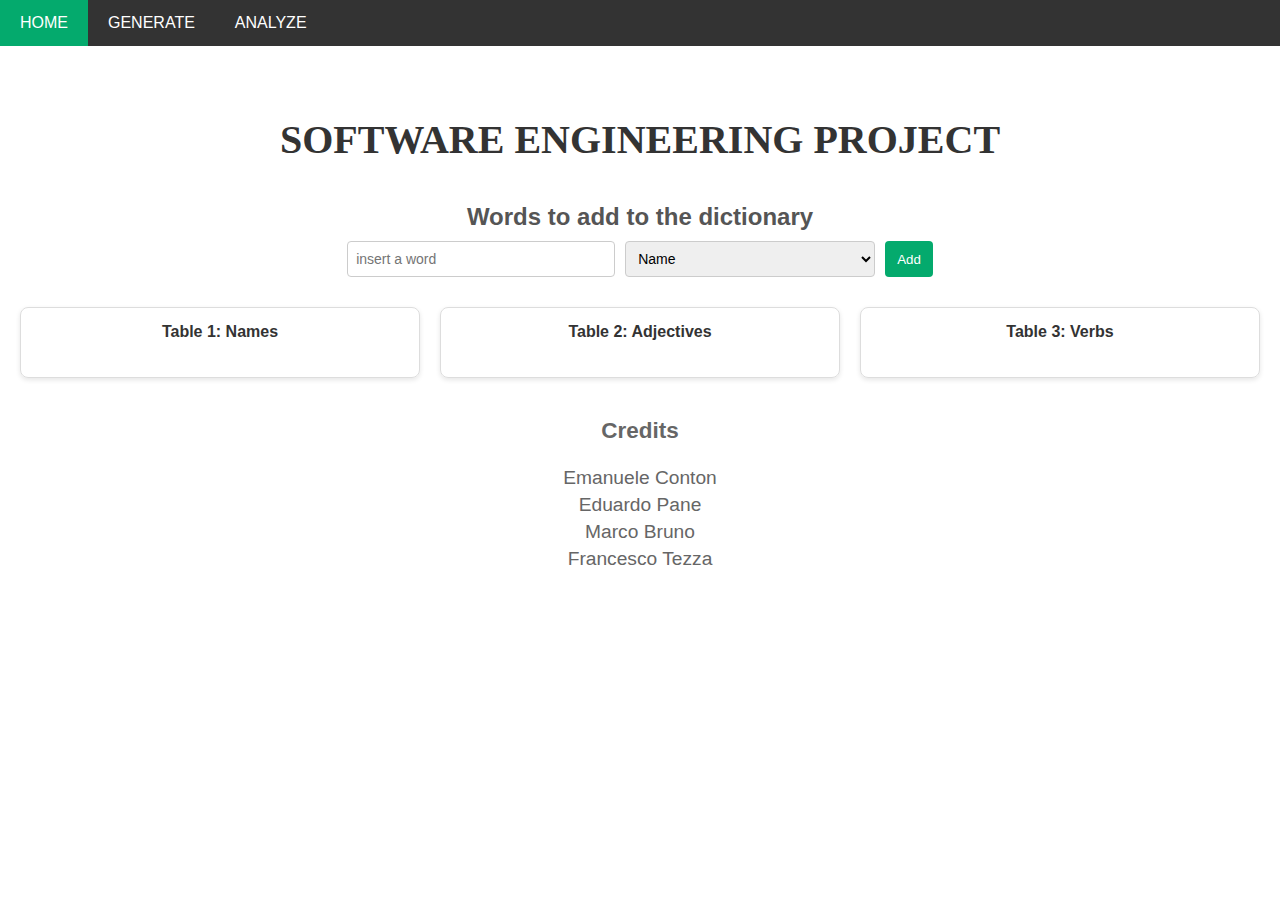
<file: Progetto/Progetto/target/classes/templates/index.html>
<!DOCTYPE html>
<html lang="it" xmlns:th="http://www.thymeleaf.org">
<head>
    <meta charset="UTF-8">
    <meta name="viewport" content="width=device-width, initial-scale=1.0"> 
    <title>SOFTWARE ENGINEERING PROJECT</title>
    <style>
        body { margin: 0; font-family: Arial, sans-serif; text-align: center; }
        .navbar { background-color: #333; overflow: hidden; text-align: left; }
        .navbar a { float: left; display: block; color: white; text-align: center; padding: 14px 20px; text-decoration: none; }
        .navbar a:hover { background-color: #ddd; color: black; }
        .navbar a.active { background-color: #04AA6D; color: white; }
        .content { padding: 20px; }
        .main-title { font-family: 'Georgia', serif; font-size: 2.5em; color: #333; margin-top: 50px; }
        .credits { margin-top: 30px; font-size: 1.2em; color: #666; }
        .credits p { margin: 5px 0; transition: transform 0.3s ease; }
        .credits p:hover { transform: scale(1.1); }
        .dictionary-section { margin-top: 40px; margin-bottom: 30px; }
        .dictionary-title { font-size: 1.5em; font-weight: bold; color: #555; margin-bottom: 10px; }
        .dictionary-input-container { display: flex; justify-content: center; gap: 10px; margin-bottom: 20px; }
        .dictionary-input { padding: 8px; border: 1px solid #ccc; border-radius: 4px; font-size: 14px; width: 250px; transition: transform 0.3s ease; }
        .dictionary-input:hover { transform: scale(1.05); }
        .add-word-button { padding: 8px 12px; background-color: #04AA6D; color: white; border: none; border-radius: 4px; cursor: pointer; transition: transform 0.3s ease, background-color 0.3s; }
        .add-word-button:hover { transform: scale(1.05); background-color: #038d58; }
        .tables-container { display: flex; justify-content: center; gap: 20px; margin-bottom: 40px; }
        .table-box { width: 30%; border: 1px solid #ddd; border-radius: 8px; padding: 15px; box-shadow: 0 2px 5px rgba(0,0,0,0.1); }
        .table-box h4 { margin-top: 0; color: #333; }
        .word-list { list-style-type: none; padding: 0; }
        .word-list li { margin: 5px 0; }
    </style>
</head>
<body>

    <div class="navbar">
      <a class="active" href="/">HOME</a>
      <a href="/genera">GENERATE</a>
      <a href="/analizza">ANALYZE</a>
    </div>

    <div class="content">
      <h1 class="main-title">SOFTWARE ENGINEERING PROJECT</h1>

      <div class="dictionary-section">
        <h2 class="dictionary-title">Words to add to the dictionary</h2>

        <!-- FORM per aggiungere parole -->
        <form action="/dizionario/aggiungi" method="post" class="dictionary-input-container">
          <input type="text" class="dictionary-input" name="word" placeholder="insert a word" required>
          
          <select name="type" class="dictionary-input">
              <option value="nome">Name</option>
              <option value="aggettivo">Adjective</option>
              <option value="verbo">Verb</option>
          </select>

          <button type="submit" class="add-word-button">Add</button>
        </form>
      </div>

      <div class="tables-container">
        <div class="table-box">
            <h4>Table 1: Names</h4>
            <ul class="word-list">
                <li th:each="nome : ${nomi}" th:text="${nome}"></li>
            </ul>
        </div>
        <div class="table-box">
            <h4>Table 2: Adjectives</h4>
            <ul class="word-list">
                <li th:each="aggettivo : ${aggettivi}" th:text="${aggettivo}"></li>
            </ul>
        </div>
        <div class="table-box">
            <h4>Table 3: Verbs</h4>
            <ul class="word-list">
                <li th:each="verbo : ${verbi}" th:text="${verbo}"></li>
            </ul>
        </div>
      </div>

      <div class="credits">
        <h3>Credits</h3>
        <p>Emanuele Conton</p><p>Eduardo Pane</p><p>Marco Bruno</p><p>Francesco Tezza</p>
      </div>
    </div>

</body>
</html>
</file>
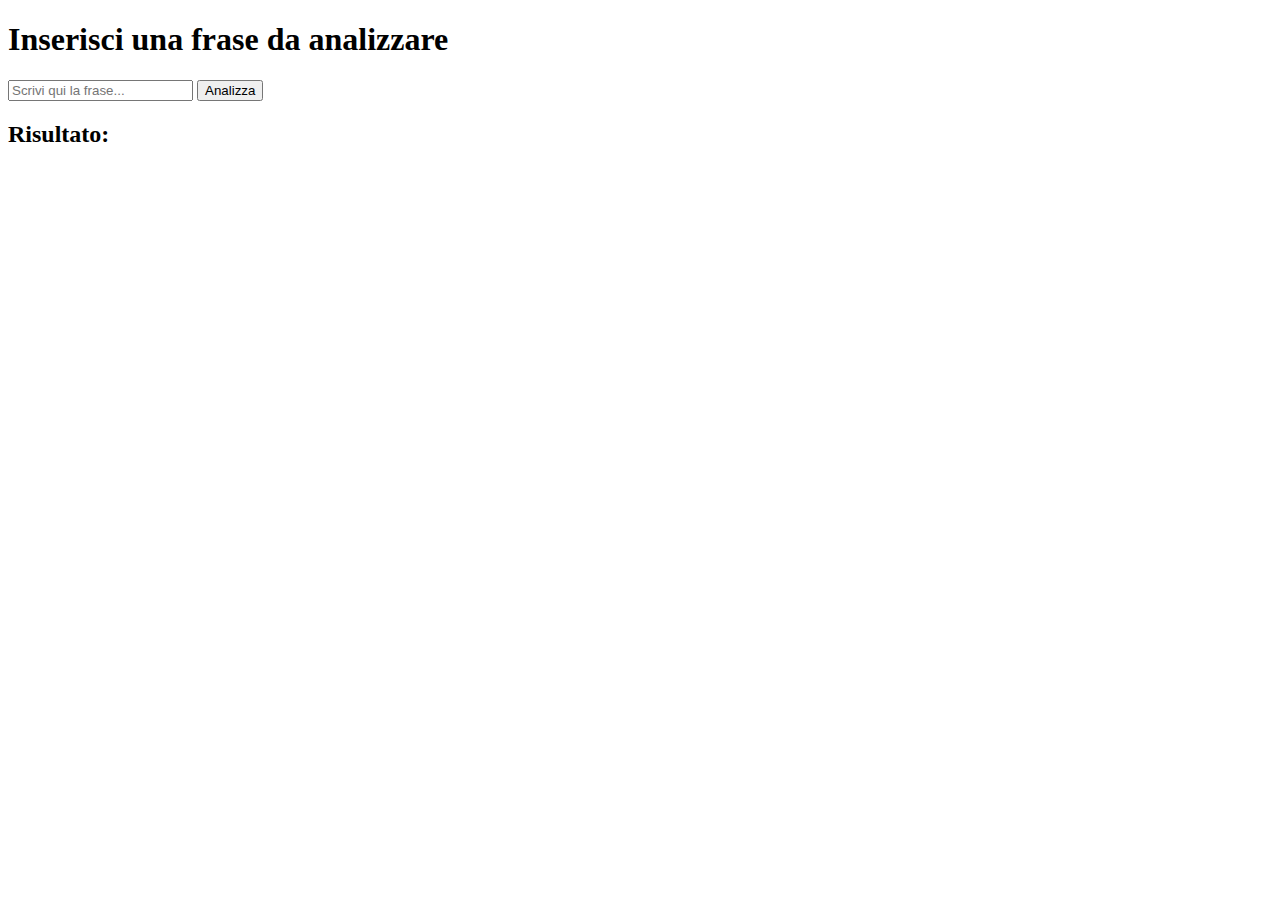
<file: src/main/resources/templates/form.html>
<!DOCTYPE html>
<html xmlns:th="http://www.thymeleaf.org">
<head>
    <meta charset="UTF-8">
    <title>Analisi Frase</title>
    <link rel="stylesheet" th:href="@{/style.css}">
</head>
<body>
    <div class="container">
        <h1>Inserisci una frase da analizzare</h1>
        <form action="#" th:action="@{/analyze}" method="post">
            <input type="text" name="frase" placeholder="Scrivi qui la frase..." required />
            <button type="submit">Analizza</button>
        </form>

        <div th:if="${risultato}">
            <h2>Risultato:</h2>
            <p th:text="${risultato}"></p>
        </div>
    </div>
</body>
</html>
</file>
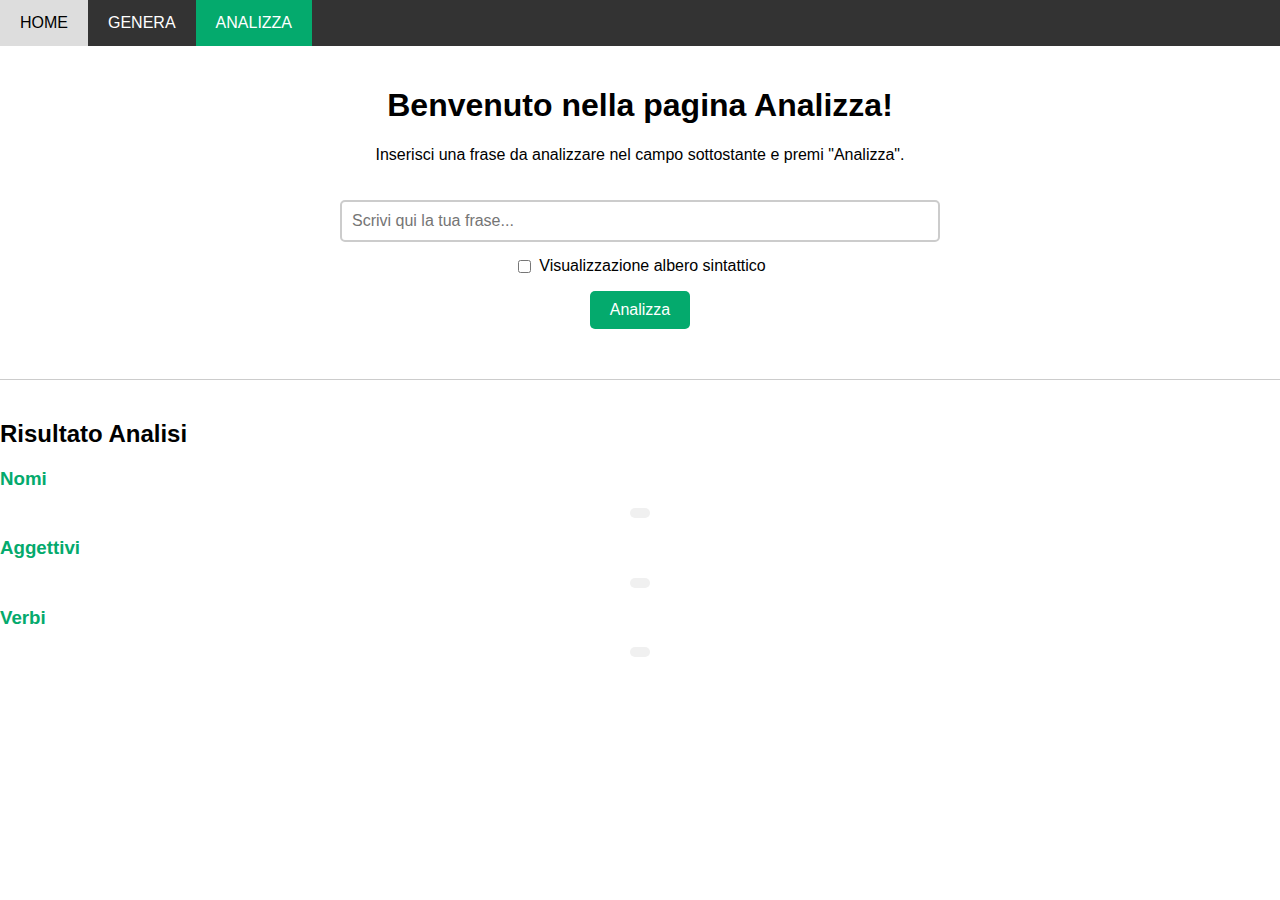
<file: Progetto/Progetto/target/classes/templates/analizza.html>
<!DOCTYPE html>
<html lang="it" xmlns:th="http://www.thymeleaf.org">
<head>
    <meta charset="UTF-8">
    <meta name="viewport" content="width=device-width, initial-scale=1.0">
    <title>Pagina Analizza</title>
    <style>
        /* CSS rimane invariato */
        body {
            margin: 0;
            font-family: Arial, sans-serif;
            text-align: center;
        }

        .navbar {
            background-color: #333;
            overflow: hidden;
            text-align: left;
        }

        .navbar a {
            float: left;
            display: block;
            color: white;
            text-align: center;
            padding: 14px 20px;
            text-decoration: none;
        }

        .navbar a:hover {
            background-color: #ddd;
            color: black;
        }

        .navbar a.active {
            background-color: #04AA6D;
            color: white;
        }

        .content {
            padding: 20px;
        }
        
        .input-bar {
            width: 70%;
            max-width: 600px;
            padding: 10px;
            margin-top: 20px;
            font-size: 16px;
            border: 2px solid #ccc;
            border-radius: 5px;
            box-sizing: border-box;
            transition: transform 0.3s ease;
        }

        .input-bar:hover {
            transform: scale(1.02);
        }
        
        .checkbox-container {
            margin-top: 15px;
            display: flex;
            justify-content: center;
            align-items: center;
            gap: 5px;
            transition: transform 0.3s ease;
        }
        
        .checkbox-container:hover {
            transform: scale(1.05);
        }
        
        .analyze-button {
            margin-top: 15px;
            padding: 10px 20px;
            font-size: 16px;
            cursor: pointer;
            background-color: #04AA6D;
            color: white;
            border: none;
            border-radius: 5px;
            transition: transform 0.3s ease, background-color 0.3s;
        }

        .analyze-button:hover {
            transform: scale(1.05);
            background-color: #038d58;
        }
        
        .results {
            margin-top: 30px;
            text-align: left;
            border-top: 1px solid #ccc;
            padding-top: 20px;
        }
        .results h3 {
            color: #04AA6D;
        }
        .results ul {
            list-style-type: none;
            padding: 0;
            display: flex;
            flex-wrap: wrap;
            gap: 10px;
            justify-content: center;
        }
        .results li {
            background-color: #f0f0f0;
            border-radius: 5px;
            padding: 5px 10px;
        }
    </style>
</head>
<body>

    <div class="navbar">
      <a href="index.html">HOME</a>
      <a href="genera.html">GENERA</a>
      <a class="active" href="/analizza">ANALIZZA</a>
    </div>

    <div class="content">
      <h1>Benvenuto nella pagina Analizza!</h1>
      <p>Inserisci una frase da analizzare nel campo sottostante e premi "Analizza".</p>

      <form action="/analizza" method="POST">
        <input type="text" name="frase" class="input-bar" placeholder="Scrivi qui la tua frase...">

        <div class="checkbox-container">
          <input type="checkbox" id="albero_sintattico">
          <label for="albero_sintattico">Visualizzazione albero sintattico</label>
        </div>

        <button type="submit" class="analyze-button">Analizza</button>
      </form>
    </div>

    <div class="results" th:if="${nomi != null}">
      <h2>Risultato Analisi</h2>

      <div th:if="${error}" style="color: red;">
          <p th:text="${error}"></p>
      </div>

      <h3>Nomi</h3>
      <ul>
          <li th:each="nome : ${nomi}" th:text="${nome}"></li>
      </ul>

      <h3>Aggettivi</h3>
      <ul>
          <li th:each="aggettivo : ${aggettivi}" th:text="${aggettivo}"></li>
      </ul>

      <h3>Verbi</h3>
      <ul>
          <li th:each="verbo : ${verbi}" th:text="${verbo}"></li>
      </ul>
    </div>

</body>
</html>
</file>
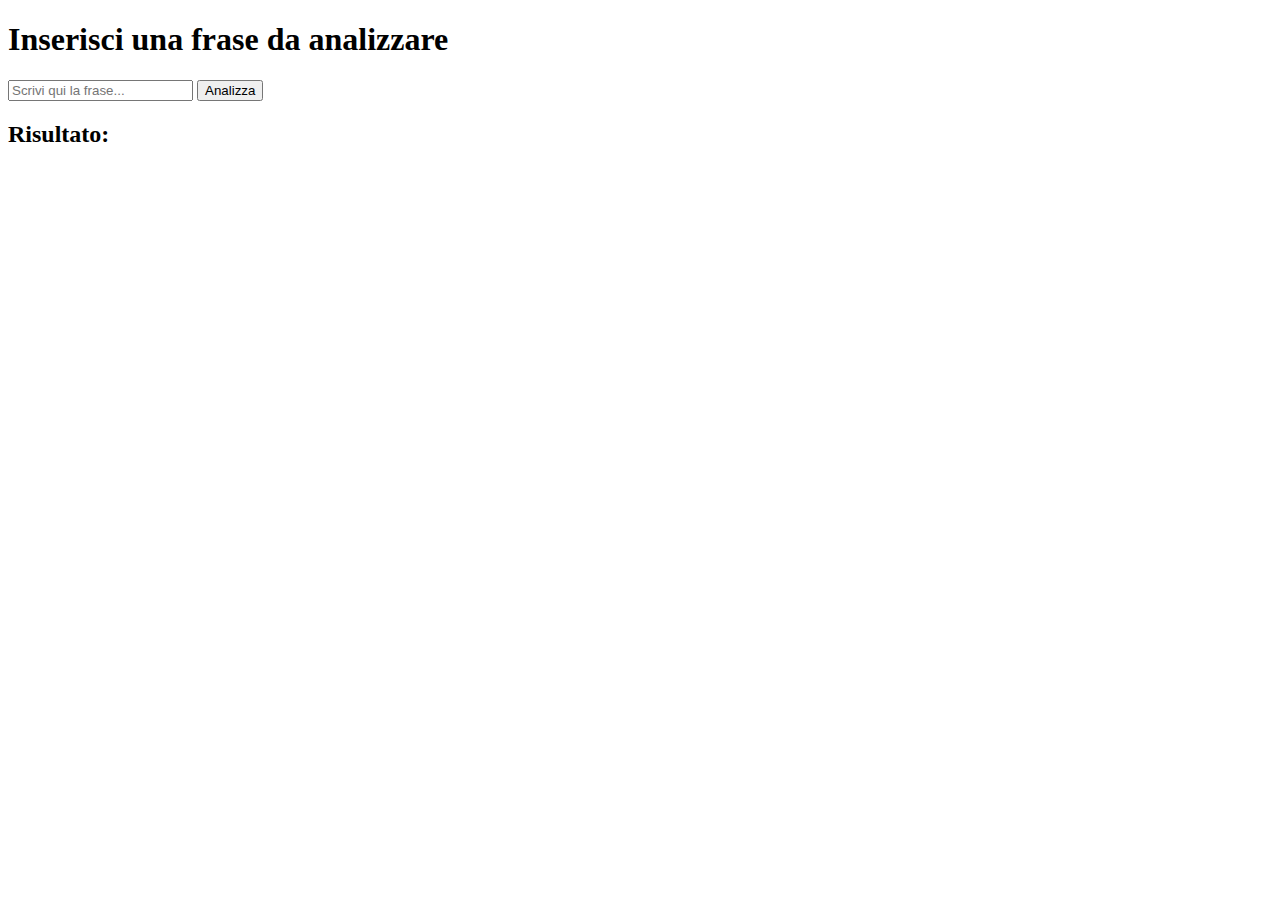
<file: Progetto/Progetto/target/classes/templates/form.html>
<!DOCTYPE html>
<html xmlns:th="http://www.thymeleaf.org">
<head>
    <meta charset="UTF-8">
    <title>Analisi Frase</title>
    <link rel="stylesheet" th:href="@{/style.css}">
</head>
<body>
    <div class="container">
        <h1>Inserisci una frase da analizzare</h1>
        <form action="#" th:action="@{/analyze}" method="post">
            <input type="text" name="frase" placeholder="Scrivi qui la frase..." required />
            <button type="submit">Analizza</button>
        </form>

        <div th:if="${risultato}">
            <h2>Risultato:</h2>
            <p th:text="${risultato}"></p>
        </div>
    </div>
</body>
</html>
</file>
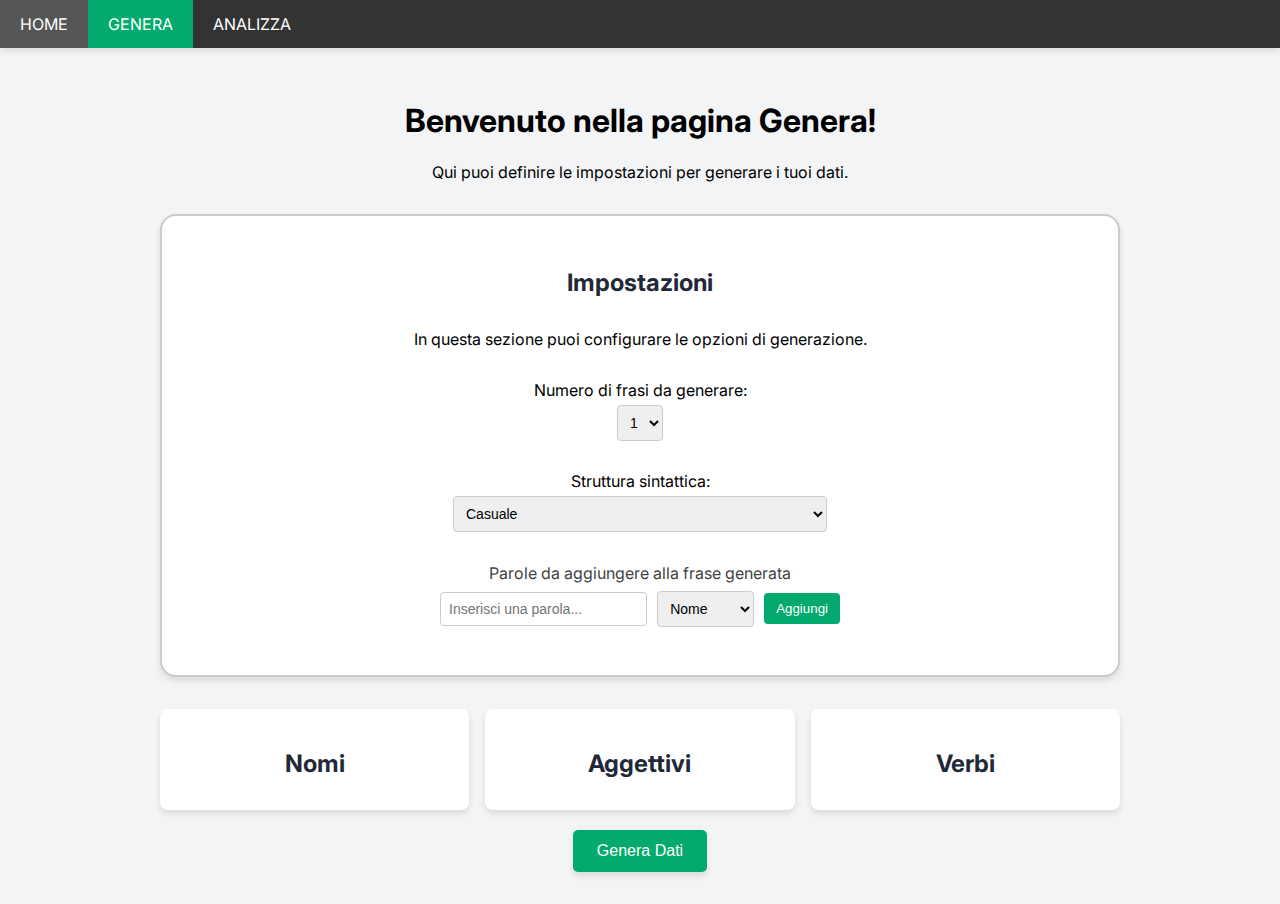
<file: Progetto/Progetto/target/classes/templates/genera.html>
<!DOCTYPE html>
<html lang="it">
<head>
    <meta charset="UTF-8">
    <meta name="viewport" content="width=device-width, initial-scale=1.0">
    <title>Pagina Genera</title>
    <link href="https://fonts.googleapis.com/css2?family=Inter:wght@400;700&display=swap" rel="stylesheet">
    <style>
        body {
            margin: 0;
            font-family: 'Inter', sans-serif;
            text-align: center;
            background-color: #f3f4f6;
        }

        .navbar {
            background-color: #333;
            overflow: hidden;
            text-align: left;
            box-shadow: 0 4px 6px -1px rgba(0, 0, 0, 0.1);
        }

        .navbar a {
            float: left;
            display: block;
            color: white;
            text-align: center;
            padding: 14px 20px;
            text-decoration: none;
            transition: background-color 0.3s ease;
        }

        .navbar a:hover {
            background-color: #555;
        }

        .navbar a.active {
            background-color: #04AA6D;
            color: white;
        }

        .content {
            padding: 2rem;
            max-width: 960px;
            margin: auto;
        }

        .settings-box {
            min-height: 200px;
            border: 2px solid #ccc;
            border-radius: 1rem;
            padding: 2rem;
            margin: 2rem auto;
            display: flex;
            flex-direction: column;
            align-items: center;
            background-color: white;
            box-shadow: 0 4px 6px rgba(0, 0, 0, 0.1);
        }

        .settings-title {
            font-size: 1.5rem;
            font-weight: bold;
            margin-bottom: 1rem;
            color: #1f2937;
        }
        
        .input-container {
            display: flex;
            gap: 10px;
            margin-bottom: 1rem;
            width: 100%;
            max-width: 400px;
            justify-content: center;
            align-items: center;
        }
        
        @media (max-width: 768px) {
            .input-container {
                flex-direction: column;
                align-items: stretch;
            }
        }

        .input-label {
            font-size: 1em;
            color: #444;
            margin-bottom: 8px;
        }

        .add-input {
            flex-grow: 1;
            padding: 8px;
            border: 1px solid #ccc;
            border-radius: 4px;
            font-size: 14px;
            transition: transform 0.3s ease;
        }
        
        .add-input:hover {
            transform: scale(1.02);
        }
        
        .add-button {
            padding: 8px 12px;
            background-color: #04AA6D;
            color: white;
            border: none;
            border-radius: 4px;
            cursor: pointer;
            transition: transform 0.3s ease, background-color 0.3s;
        }
        
        .add-button:hover {
            transform: scale(1.05);
            background-color: #038d58;
        }

        .generate-button {
            margin-top: 20px;
            padding: 12px 24px;
            font-size: 16px;
            cursor: pointer;
            background-color: #04AA6D;
            color: white;
            border: none;
            border-radius: 5px;
            transition: transform 0.3s ease, background-color 0.3s;
            box-shadow: 0 4px 6px rgba(0, 0, 0, 0.1);
        }

        .generate-button:hover {
            transform: scale(1.05);
            background-color: #038d58;
        }
        
        .select-container {
            margin: 15px 0;
            display: flex;
            flex-direction: column;
            align-items: center;
            gap: 5px;
        }
        
        .sentence-select {
            padding: 8px;
            border: 1px solid #ccc;
            border-radius: 4px;
            font-size: 14px;
            transition: transform 0.3s ease;
        }

        .sentence-select:hover {
            transform: scale(1.02);
        }
        
        .word-tables {
            display: grid;
            grid-template-columns: repeat(1, minmax(0, 1fr));
            gap: 1rem;
            margin-top: 2rem;
        }

        @media (min-width: 768px) {
            .word-tables {
                grid-template-columns: repeat(3, minmax(0, 1fr));
            }
        }
        
        .table-container {
            background-color: white;
            padding: 1rem;
            border-radius: 0.5rem;
            box-shadow: 0 4px 6px rgba(0, 0, 0, 0.1);
        }

        table {
            border-collapse: collapse;
            width: 100%;
            margin-top: 0.5rem;
        }

        td {
            border: 1px solid #d1d5db;
            padding: 8px;
            text-align: left;
        }

        .message-box {
            position: fixed;
            bottom: 1rem;
            right: 1rem;
            background-color: #1f2937;
            color: white;
            padding: 1rem;
            border-radius: 0.5rem;
            box-shadow: 0 10px 15px -3px rgba(0, 0, 0, 0.1), 0 4px 6px -2px rgba(0, 0, 0, 0.05);
            z-index: 50;
            opacity: 0;
            transition: opacity 0.5s ease;
        }
        
        .message-box.show {
            opacity: 1;
        }

    </style>
</head>
<body class="bg-gray-100 flex flex-col items-center min-h-screen">

    <div class="navbar">
      <a href="/index">HOME</a>
      <a class="active" href="/genera">GENERA</a>
      <a href="/analizza">ANALIZZA</a>
    </div>
    
    <form action="/genera-frasi" method="post" class="content">
      <h1>Benvenuto nella pagina Genera!</h1>
      <p>Qui puoi definire le impostazioni per generare i tuoi dati.</p>

      <div class="settings-box">
        <h2 class="settings-title">Impostazioni</h2>
        
        <p>In questa sezione puoi configurare le opzioni di generazione.</p>

        <div class="select-container">
            <label for="num-frasi">Numero di frasi da generare:</label>
            <select id="num-frasi" name="num-frasi" class="sentence-select">
                <option value="1">1</option>
                <option value="2">2</option>
                <option value="3">3</option>
                <option value="4">4</option>
                <option value="5">5</option>
            </select>
        </div>

        <div class="select-container">
            <label for="struttura-sintattica">Struttura sintattica:</label>
            <select id="struttura-sintattica" name="struttura-sintattica" class="sentence-select">
                <option value="1">Casuale</option>
                <option value="2">Il [nome] [verbo] il [nome].</option>
                <option value="3">Un [nome] [verbo] una [nome].</option>
                <option value="4">Il [nome] [verbo] con un [nome].</option>
                <option value="5">Il [aggettivo] [nome] [verbo].</option>
                <option value="6">Il [nome] [verbo] un [aggettivo] [nome].</option>
                <option value="7">Il [nome] [verbo] perché è [aggettivo].</option>
                <option value="8">Perché il [nome] [verbo] il [nome]?</option>
                <option value="9">Il [nome] che [verbo] il [nome] è [aggettivo].</option>
                <option value="10">Il [nome] [verbo] e la [nome] [verbo].</option>
                <option value="11">Il [nome], che è [aggettivo], [verbo] con il [nome].</option>
                <option value="12">Quando il [nome] [verbo], il [nome] diventa [aggettivo].</option>                
            </select>
        </div>
        
        <p class="input-label">Parole da aggiungere alla frase generata</p>

        <div class="input-container">
            <input type="text" class="add-input" id="parolaInput" placeholder="Inserisci una parola...">
            
            <select id="tipo-parola" class="sentence-select">
                <option value="nomi">Nome</option>
                <option value="aggettivi">Aggettivo</option>
                <option value="verbi">Verbo</option>
            </select>
            <button type="button" class="add-button" onclick="aggiungiParola()">Aggiungi</button>
        </div>
      </div>
      
      <!-- Container per gli input nascosti che verranno inviati -->
      <div id="hidden-inputs-container"></div>
      
      <!-- Sezione tabelle -->
      <div class="word-tables">
          <div class="table-container">
              <h3 class="settings-title">Nomi</h3>
              <table>
                  <tbody id="nomi-table-body">
                  </tbody>
              </table>
          </div>
          <div class="table-container">
              <h3 class="settings-title">Aggettivi</h3>
              <table>
                  <tbody id="aggettivi-table-body">
                  </tbody>
              </table>
          </div>
          <div class="table-container">
              <h3 class="settings-title">Verbi</h3>
              <table>
                  <tbody id="verbi-table-body">
                  </tbody>
              </table>
          </div>
      </div>

      <!-- Il pulsante di invio del form -->
      <button type="submit" class="generate-button">
        Genera Dati
      </button>
    </form>
    
    <script>
        function aggiungiParola() {
            var parolaInput = document.getElementById("parolaInput");
            var tipoParolaSelect = document.getElementById("tipo-parola");
            var parola = parolaInput.value.trim();
            var tipo = tipoParolaSelect.value;
            
            if (parola !== "") {
                const message = `Parola '${parola}' (${tipo}) aggiunta!`;
                showMessageBox(message);

                // Aggiunge la parola alla tabella corretta
                var tabellaBody = document.getElementById(tipo + "-table-body");
                var nuovaRiga = document.createElement("tr");
                var nuovaCella = document.createElement("td");
                nuovaCella.textContent = parola;
                nuovaRiga.appendChild(nuovaCella);
                tabellaBody.appendChild(nuovaRiga);

                // Crea un input nascosto per inviare il dato al server
                var hiddenInput = document.createElement("input");
                hiddenInput.type = "hidden";
                hiddenInput.name = tipo + "[]";
                hiddenInput.value = parola;
                document.getElementById("hidden-inputs-container").appendChild(hiddenInput);

                // Resetta il campo di input
                parolaInput.value = "";
            } else {
                const message = "Per favore, inserisci una parola.";
                showMessageBox(message);
            }
        }
        
        function showMessageBox(message) {
            const messageBox = document.createElement('div');
            messageBox.classList.add('message-box');
            messageBox.textContent = message;
            document.body.appendChild(messageBox);
            
            setTimeout(() => {
                messageBox.classList.add('show');
            }, 10);
            
            setTimeout(() => {
                messageBox.classList.remove('show');
                setTimeout(() => messageBox.remove(), 500);
            }, 3000);
        }
    </script>

</body>
</html>
</file>
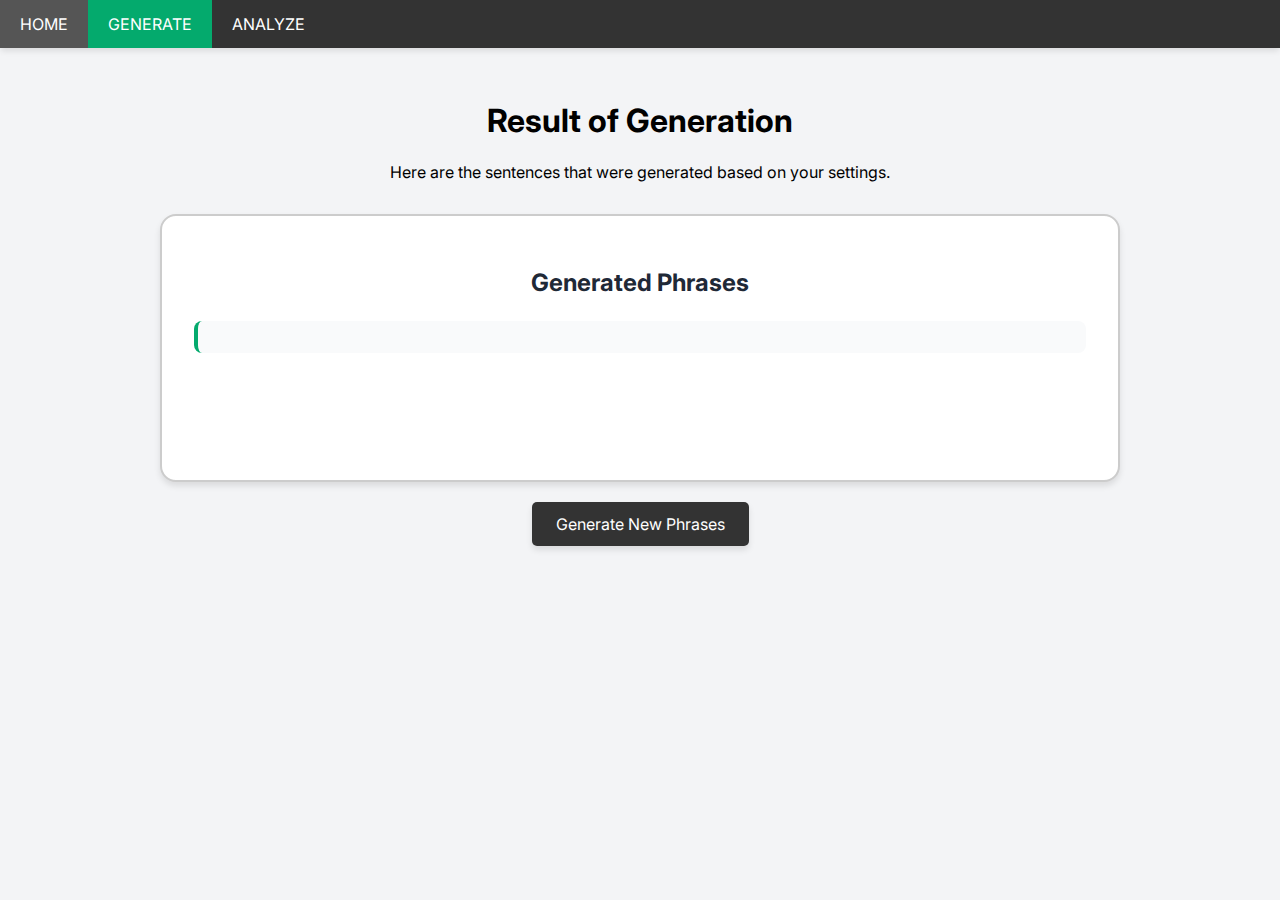
<file: Progetto/Progetto/src/main/resources/templates/risultatoGenera.html>
<!DOCTYPE html>
<html lang="it" xmlns:th="http://www.thymeleaf.org">
<head>
    <meta charset="UTF-8">
    <meta name="viewport" content="width=device-width, initial-scale=1.0">
    <title>Generated Phrases</title>
    <link href="https://fonts.googleapis.com/css2?family=Inter:wght@400;700&display=swap" rel="stylesheet">
    <style>
        body {
            margin: 0;
            font-family: 'Inter', sans-serif;
            text-align: center;
            background-color: #f3f4f6;
        }

        .navbar {
            background-color: #333;
            overflow: hidden;
            text-align: left;
            box-shadow: 0 4px 6px -1px rgba(0, 0, 0, 0.1);
        }

        .navbar a {
            float: left;
            display: block;
            color: white;
            text-align: center;
            padding: 14px 20px;
            text-decoration: none;
            transition: background-color 0.3s ease;
        }

        .navbar a:hover {
            background-color: #555;
        }

        .navbar a.active {
            background-color: #04AA6D;
            color: white;
        }

        .content {
            padding: 2rem;
            max-width: 960px;
            margin: auto;
        }

        .results-box {
            min-height: 200px;
            border: 2px solid #ccc;
            border-radius: 1rem;
            padding: 2rem;
            margin: 2rem auto;
            text-align: left;
            background-color: white;
            box-shadow: 0 4px 6px rgba(0, 0, 0, 0.1);
        }

        .results-title {
            font-size: 1.5rem;
            font-weight: bold;
            margin-bottom: 1.5rem;
            color: #1f2937;
            text-align: center;
        }
        
        ul {
            list-style-type: none;
            padding: 0;
        }

        li {
            background-color: #f9fafb;
            padding: 1rem;
            border-radius: 0.5rem;
            margin-bottom: 0.75rem;
            border-left: 4px solid #04AA6D;
            font-size: 1.1rem;
        }

        .back-button {
            margin-top: 20px;
            padding: 12px 24px;
            font-size: 16px;
            cursor: pointer;
            background-color: #333;
            color: white;
            border: none;
            border-radius: 5px;
            transition: transform 0.3s ease, background-color 0.3s;
            box-shadow: 0 4px 6px rgba(0, 0, 0, 0.1);
            text-decoration: none;
        }

        .back-button:hover {
            transform: scale(1.05);
            background-color: #555;
        }
    </style>
</head>
<body>

    <div class="navbar">
      <a href="/index">HOME</a>
      <a class="active" href="/genera">GENERATE</a>
      <a href="/analizza">ANALYZE</a>
    </div>
    
    <div class="content">
      <h1>Result of Generation</h1>
      <p>Here are the sentences that were generated based on your settings.</p>

      <div class="results-box">
        <h2 class="results-title">Generated Phrases</h2>
        
        <!-- Controlla se la lista non è vuota e non contiene un messaggio di errore -->
        <ul th:if="${!frasi.isEmpty() and !frasi.get(0).startsWith('Errore:')}">
            <li th:each="frase : ${frasi}" th:text="${frase}"></li>
        </ul>
        
        <!-- Mostra un messaggio di errore o se non sono state generate frasi -->
        <div th:if="${frasi.isEmpty() or frasi.get(0).startsWith('Errore:')}">
             <p th:text="${frasi.isEmpty() ? 'Nessuna frase generata.' : frasi.get(0)}" style="color: red; text-align: center;"></p>
        </div>

      </div>
      
      <a href="/genera" class="back-button">Generate New Phrases</a>
    </div>

</body>
</html>
</file>
